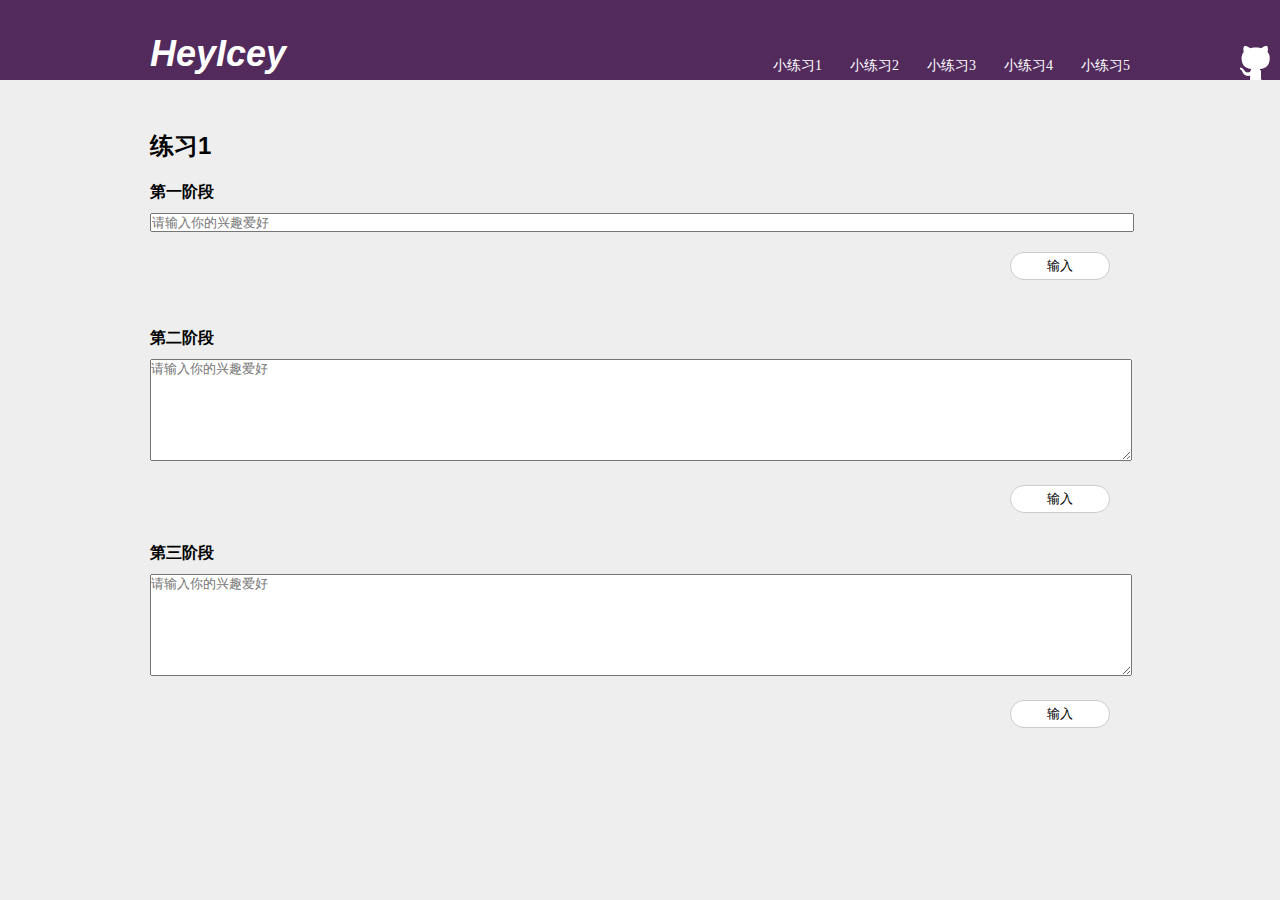
<file: index.html>
<!DOCTYPE html>
<html lang="en">
<head>
	<meta charset="UTF-8">
	<title>Task0002_1</title>
	<link rel="shortcut icon" href="favicon.ico">
	<link rel="stylesheet" href="css/style.css">
	<style>
		body {
			padding-bottom: 100px;
		}
		.content{
			width: 980px;
			margin: 50px auto 0;
		}
		.step {
			margin-top: 20px;
			margin-bottom: 30px;
		}
		.text1 {
			width: 980px;
		}
		textarea{
			width: 980px;
			height: 100px;
		}
		button {
			margin-left: 860px;
			margin-top: 20px;
			width: 100px;
			height: 28px;
			background: #fff;
			border-radius: 15px;
			outline: none;
			color: #000;
			border: 1px solid #ccc;
		}
		button:hover {
			background: #ccc;
			border:1px solid #ccc;
		}
		h4{
			margin-bottom: 10px;
		}
		.post3 label{
			margin-right: 20px;
		}
		h5{
			font-size: 16px;
			margin-bottom: 10px;
			
		}
		.step3-wrap span{
			color: red;
		}
	</style>
</head>
<body>
	<header>
		<div class="header-wrap">
			<h1 class="logo"><a href="index.html">HeyIcey</a></h1>
			<nav>
				<ul>
					<li><a href="task0002_1.html" >小练习1</a></li>
					<li><a href="task0002_2.html" >小练习2</a></li>
					<li><a href="task0002_3.html" >小练习3</a></li>
					<li><a href="task0002_4.html" >小练习4</a></li>
					<li><a href="task0002_5.html">小练习5</a></li>
				</ul>
			</nav>
		</div>
		<a class="header-github" href="https://github.com/HeyIcey" target="_blank"><img src="img/icon-github.png" alt="github picture"></a>
	</header>
	<div class="content">
	 	<h2>练习1</h2>
		<div class="step step1-wrap">
			<h4>第一阶段</h4>
			<input class="text1" type="text" placeholder="请输入你的兴趣爱好">
			<button class="btn1">输入</button>
			<div class="post1"><br> </div>
		</div>
		<div class="step step2-wrap">
			<h4>第二阶段</h4>
			<textarea class="text2" placeholder="请输入你的兴趣爱好"></textarea>
			<button class="btn2">输入</button>
			<div class="post2"></div>
		</div>
		<div class="step step3-wrap">
			<h4>第三阶段</h4>
			<textarea class="text3" placeholder="请输入你的兴趣爱好"></textarea>
			<button  class="btn3">输入</button>
			<div class="post3"></div>
		</div>
	</div>
	<script type="text/javascript" src="js/util.js"></script>
	<script type="text/javascript" src="js/task0002_1.js"></script>

</body>
</html>
<!-- 1 11 2 22 3 33 4 44 5 55 6 66 7 77 8 88 -->
</file>
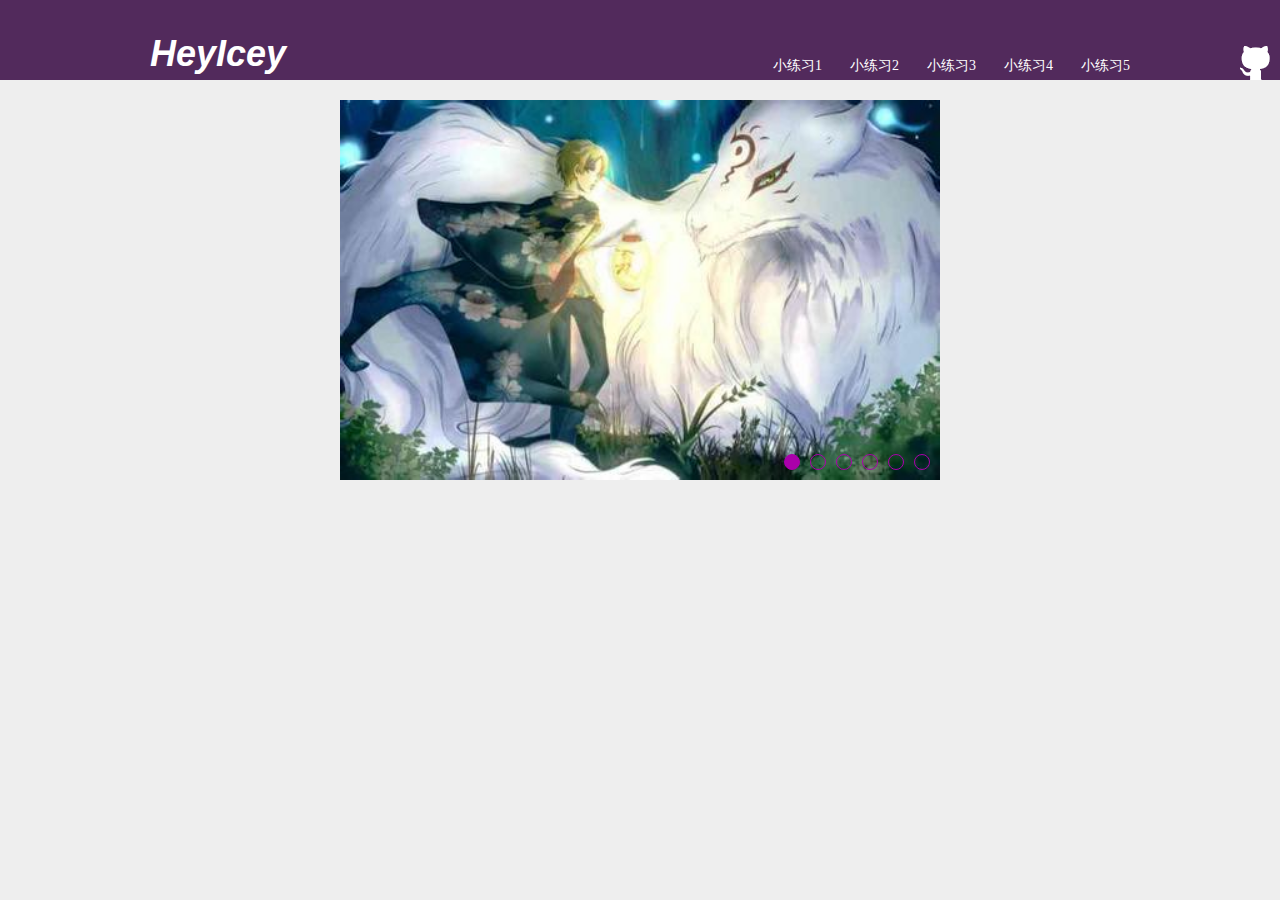
<file: task0002_3.html>
<!DOCTYPE html>
<html lang="en">

<head>
    <meta charset="UTF-8">
    <title>轮播图</title>
    <link rel="shortcut icon" href="favicon.ico">
    <link rel="stylesheet" href="css/style.css">
    <style>
    .rotation-wrapper {
        position: relative;
        width: 600px;
        height: 380px;
        margin: 20px auto;
        overflow: hidden;
    }
    
    .banner {
        position: absolute;
        width: 4800px;
        height: 380px;
        font-size: 0;
    }
    
    .banner img {
        width: 600px;
        height: 380px;
    }
    
    .list {
        position: absolute;
        bottom: 0;
        right: 0;
        font-size: 0;
    }
    
    .list span {
        display: inline-block;
        width: 14px;
        height: 14px;
        border-radius: 50%;
        margin-right: 10px;
        border: 1px solid #a0a;
        cursor: pointer;
    }
    
    .on {
        background: #a0a;
    }
    
    .arrow {
        display: none;
        position: absolute;
        background: rgba(0, 0, 0, .3);
        font-size: 38px;
        width: 40px;
        height: 40px;
        text-align: center;
        line-height: 40px;
        top: 180px;
    }
    
    #next {
        right: 0;
    }
    
    .rotation-wrapper:hover .arrow {
        display: block;
    }
    
    .arrow:hover {
        background: rgba(0, 0, 0, .7);
    }
    </style>
</head>

<body>
    <header>
        <div class="header-wrap">
            <h1 class="logo"><a href="index.html">HeyIcey</a></h1>
            <nav>
                <ul>
                    <li><a href="task0002_1.html">小练习1</a></li>
                    <li><a href="task0002_2.html">小练习2</a></li>
                    <li><a href="task0002_3.html">小练习3</a></li>
                    <li><a href="task0002_4.html">小练习4</a></li>
                    <li><a href="task0002_5.html">小练习5</a></li>
                </ul>
            </nav>
        </div>
        <a class="header-github" href="https://github.com/HeyIcey" target="_blank"><img src="img/icon-github.png" alt="github picture"></a>
    </header>
    <div class="rotation-wrapper">
        <div class="banner" style="left:-600px;">
            <img src="img/6.jpg">
            <img src="img/1.jpg">
            <img src="img/2.jpg">
            <img src="img/3.jpg">
            <img src="img/4.jpg">
            <img src="img/5.jpg">
            <img src="img/6.jpg">
            <img src="img/1.jpg">
        </div>
        <div class="list">
            <span index='1' class="on"></span>
            <span index='2'></span>
            <span index='3'></span>
            <span index='4'></span>
            <span index='5'></span>
            <span index='6'></span>
        </div>
        <a href="#" id="prev" class="arrow">&lt;</a>
        <a href="#" id="next" class="arrow">&gt;</a>
    
    </div>
    <script type="text/javascript" src="js/util.js"></script>
    <script type="text/javascript" src="js/task0002_3.js"></script>
</body>

</html>
</file>
<file: css/style.css>
* {
    margin: 0;
    padding: 0;
    font-family: "Microsoft YaHei", "SimSun", sans-serif;
    color: #000;
}

ul,
li {
    list-style: none;
}

a {
    text-decoration: none;
    color: #fff;
}

body {
    background: #eee;
    min-width: 980px;
}


/* 页首 */

header {
    width: 100%;
    height: 80px;
    background: #522a5c;
    min-width: 980px;
    position: relative;
}

.header-wrap {
    width: 980px;
    height: 80px;
    margin: 0 auto;
    position: relative;
    bottom: 5px;
}

.logo {
    bottom: 0;
    position: absolute;
    font-size: 36px;
    font-style: italic;
}

header nav {
    font-size: 0px;
    position: absolute;
    right: 0;
    bottom: 0;
}

header nav li {
    display: inline-block;
}

header nav a {
    font-size: 14px;
    font-family: "SimSun";
    margin-left: 28px;
}

.header-github {
    font-size: 0px;
    position: absolute;
    right: 10px;
    bottom: 0px;
}

@media (max-width: 980px) {
    .header-github {
        display: none;
    }
}


/* 首页 */

.index-main {
    width: 100%;
    min-width: 980px;
    font-size: 0;
}

.banner-wrap {
    width: 100%;
    position: relative;
}

.banner-wrap img {
    width: 100%;
    height: 568px;
    position: absolute;
}

.text-wrap {
    width: 980px;
    height: 568px;
    position: relative;
    margin: 0 auto;
}

.text-wrap article {
    width: 362px;
    position: absolute;
    bottom: 0;
    right: 0;
    background: linear-gradient(to bottom, rgba(255, 255, 255, .7) 0%, rgba(255, 255, 255, .5) 75%, rgba(255, 255, 255, 0) 100%);
}

.text-wrap article h2 {
    color: #fff;
    margin-top: 10px;
    margin-right: 10px;
    font-size: 14px;
    text-align: right;
    margin-bottom: 12px;
}

.text-wrap article p {
    color: #fff;
    margin-left: 10px;
    margin-right: 10px;
    margin-bottom: 30px;
    line-height: 150%;
    font-size: 12px;
    text-indent: 2em;
}

.index-condent {
    margin-top: 10px;
    margin-bottom: 110px;
    position: relative;
}

.post-wrap {
    margin: 0 auto;
    width: 980px;
    overflow: hidden;
}

.post-wrap article {
    width: 320px;
    background: #fff;
    float: left;
    padding-bottom: 10000px;
    margin-bottom: -10000px;
}

.post-wrap article:nth-child(2),
.post-wrap article:nth-child(3) {
    margin-left: 10px;
}

.post-wrap article img {
    margin: 10px 10px 15px;
    width: 300px;
    height: 180px;
}

.post-wrap article p {
    text-indent: 2em;
    color: #333;
    padding: 0 30px 25px;
    font-size: 12px;
    line-height: 170%;
}

.index-information {
    background: #fff;
    text-align: center;
}

.index-information img {
    width: 160px;
    height: 160px;
    border-radius: 80px;
    margin-top: -50px;
    margin-bottom: 50px;
}

.index-information article h2 {
    font-size: 20px;
    color: #333;
}

.index-information article p {
    text-align: left;
    text-indent: 2em;
    margin: 38px auto 0;
    font-size: 14px;
    color: #333;
    width: 600px;
    padding-bottom: 186px;
}


/* 文章 */

.blog-content {
    width: 1032px;
    margin: 20px auto 0;
    overflow: hidden;
    position: relative;
}

.blog-main {
    width: 762px;
    margin-bottom: 330px;
}

.blog-item {
    position: relative;
    margin-bottom: 12px;
}

.blog-item .tag {
    width: 52px;
    position: absolute;
    left: 0;
    top: 20px;
    text-align: center;
}

.blog-item .date,
.blog-item .type {
    height: 42px;
    line-height: 42px;
    font-size: 14px;
    color: #fff;
}

.blog-item .date {
    background: #522a5c;
}

.blog-item .type {
    background: #a660b7;
}

.blog-item section {
    margin-left: 52px;
    background: #fff;
}

.blog-item section h2 {
    padding-top: 18px;
    padding-left: 16px;
    margin-bottom: 4px;
    color: #a660b7;
    font-size: 16px;
}

.blog-item section h3 {
    padding-left: 16px;
    margin-bottom: 18px;
    color: #666;
    font-size: 12px;
}

.blog-item section p {
    text-indent: 2em;
    padding: 0 16px;
    font-size: 14px;
    font-family: "Microsoft YaHei";
    line-height: 22px;
    color: #333;
}

.blog-push {
    text-align: right;
    font-size: 14px;
    margin-top: 38px;
    padding-right: 24px;
    padding-bottom: 16px;
}

.blog-push span {
    color: #999;
}

.page-wrap {
    text-align: center;
}

.page-wrap span {
    display: inline-block;
    margin-left: 5px;
    background: #fff;
    padding: 5px 15px;
}

.page-wrap span a {
    color: #000;
}

.page-wrap .page-current {
    background: #522a5c;
}

.page-wrap .invalied {
    color: #ccc;
}

.page-wrap .page-current a {
    color: #fff;
}

.blog-sidebar {
    width: 260px;
    position: absolute;
    top: 0;
    right: 0;
    overflow: hidden;
}

.side-search {
    position: relative;
    height: 80px;
    background: #fff;
}

.search-form {
    font-size: 0;
    position: absolute;
    top: 20px;
    left: 20px;
    height: 40px;
    width: 220px;
}

.search-form:hover {
    border: 1px solid #000;
}

.keyword {
    background: url(../img/search.png) no-repeat;
    height: 40px;
    border: none;
    width: 170px;
}

.keyword:focus {
    background: none;
}

.submit {
    height: 40px;
    width: 50px;
    border: none;
    background: #aaa;
    color: #fff;
}

.submit:hover {
    background: #522a5c;
}

.side-bloglink {
    margin-top: 15px;
    background: #fff;
}

.blog-link {
    width: 260px;
    height: 50px;
    font-size: 18px;
    line-height: 50px;
    color: #666;
    text-indent: 2em;
    border-bottom: 1px solid#ddd;
    border-left: 6px solid #dfc6e6;
}

.blog-link:hover {
    border-left: 3px solid #522a5c;
}

.side-calendar {
    margin-top: 15px;
    background: #fff;
    position: relative;
    padding-top: 10px;
    padding-bottom: 16px;
}

.calendar {
    padding: 10px;
    width: 240px;
    margin: 0 auto;
}

.calendar-head td {
    color: #522a5c;
    font-weight: bold;
    font-size: 16px;
    line-height: 32px;
}

table {
    border-collapse: collapse;
}

.calendar-body tr {
    border-bottom: 1px solid #eee;
}

td {
    text-align: center;
    color: #999;
    font-size: 14px;
    line-height: 28px;
}

.calendar-body .today {
    background: #522a5c;
}

.side-tags {
    margin-top: 10px;
    background: #fff;
}

.tag-wrap {
    padding: 14px 10px 20px 18px;
}

.tag-wrap .tags {
    font-size: 16px;
    margin-bottom: 20px;
    color: #666;
}

.tag-js,
.tag-css,
.tag-flex,
.tag-webgl,
.tag-html,
.tag-canvas,
.tag-pro,
.tag-h5,
.tag-grid,
.tag-node,
.tag-jq,
.tag-echarts {
    color: #773c88;
}

.tag-js {
    font-size: 30px;
}

.tag-css {
    font-size: 18px;
}

.tag-flex {
    font-size: 12px;
}

.tag-webgl {
    font-size: 12px;
}

.tag-html {
    font-size: 26px;
}

.tag-canvas {
    font-size: 16px;
}

.tag-pro {
    font-size: 14px;
}

.tag-h5 {
    font-size: 18px;
}

.tag-grid {
    font-size: 12px;
}

.tag-node {
    font-size: 18px;
}

.tag-css {
    font-size: 12px;
}

.tag-jq {
    font-size: 22px;
}

.tag-echarts {
    font-size: 16px;
}


/* 作品 */

.gallery-content {
    width: 980px;
    margin: 20px auto 80px;
    position: relative;
    overflow: hidden;
}

.gallery-main {
    position: relative;
    width: 710px;
    float: left;
    box-sizing: border-box;
    height: 1000px;
}

.gallery-sidebar {
    position: relative;
    float: right;
    width: 260px;
}

.tab-menu {
    box-sizing: border-box;
    display: inline-block;
    font-size: 0;
    background: #fff;
}

.tab-menu span {
    box-sizing: border-box;
    font-size: 16px;
    display: inline-block;
    padding: 15px 20px 20px;
    border-left: 2px solid #eee;
}

.tab-menu span:hover {
    border-bottom: 2px solid #eee;
}

.tab-all {
    border-top: 4px solid #df46d6;
}

.tab-all:hover {
    border-top: 4px solid #33a5e2;
}

.tab-js {
    border-top: 4px solid #5fd366;
}

.tab-js:hover {
    border-top: 4px solid #12ff20;
}

.tab-ui {
    border-top: 4px solid #5900b2;
}

.tab-ui:hover {
    border-top: 4px solid #0e5ef7;
}

.tab-fw {
    border-top: 4px solid #8c2300;
}

.tab-fw:hover {
    border-top: 4px solid #e11;
}

.tab-app {
    border-top: 4px solid #d9a300;
}

.tab-app:hover {
    border-top: 4px solid #f9ec01;
}

.main-wrap {
    background: #fff;
    padding: 20px;
    box-sizing: border-box;
    height: 900px;
}

.post {
    margin-bottom: 10px;
    font-size: 0;
    width: 160px;
    float: left;
    margin-right: 6px;
}

.post h3 {
    text-align: center;
}

.gallery-main .post article {
    box-sizing: border-box;
    padding: 10px;
    font-size: 10px;
}
.art1{
    background: #cfb0de;
}
.art2{
    background: #2348c9;
}
.art3{
    background: #3afa0a;
}
.art4{
    background: #fcb009;
}
.art5{
    background: #2ebf1e;
}
.art6{
    background: #aa00fc;
}
.art7{
    background: #0bfaf3;
}
.art8{
    background: #db2cf1;
}
.art9{
    background: #fbf908;
}
.art10{
    background: #fb1208;
}
.post article p {
    text-indent: 2em;
}

.post-big {
    width: 330px;
}

.post img {
    width: 160px;
}

.post-big img {
    width: 330px;
}
.post:nth-child(1) {
    position: absolute;
    top: 80px;
}
.post:nth-child(2) {
    position: absolute;
    top: 80px;
    left: 360px;
}
.post:nth-child(3) {
    position: absolute;
    top: 80px;
    right: 10px;
}
.post:nth-child(4) {
    position: absolute;
    top: 380px;
}

.post:nth-child(5) {
    position: absolute;
    top: 380px;
    left: 190px;
}

.post:nth-child(6) {
    position: absolute;
    top: 305px;
    left: 360px;
}

.post:nth-child(7) {
    position: absolute;
    top: 360px;
    right: 10px;
}

.post:nth-child(8) {
    position: absolute;
    top: 660px;
    left: 20px;
}

.post:nth-child(9) {
    position: absolute;
    top: 600px;
    left: 188px;
}

.post:nth-child(10) {
    position: absolute;
    top: 590px;
    left: 360px;
}

.clearfix {
    clear: both;
}

.more {
	text-align: center;
	line-height: 28px;
	width: 100%;
    position: absolute;
    bottom: 0;
    background: #fff;
}

.popular-list {
	box-sizing: border-box;
	background: #fff;
	padding: 20px  0;
	padding-left: 10px;
	margin-top: 10px;
}
.list-wrap h3{
	color: #666;
	font-size: 16px;
	margin-bottom: 26px;
}
.list {
	margin-bottom: 10px;
}
.list-num { 
	text-align: center;
	box-sizing: border-box;
	display: inline-block;
	width: 20px;
	height: 20px;
	background: #522a5c;
	line-height: 20px;
	font-size: 14px;
	color: #fff;
	border-radius: 10px;
	margin-right: 10px;
}
.list-bar {
	display: inline-block;
	width: 100px;
	height: 20px;
	background: #f6f6f6;
}
.list-num1 {
	display: inline-block;
	width: 100px;
	height: 20px;
	background: #522a5c;
}
.list-num2 {
	display: inline-block;
	width: 80px;
	height: 20px;
	background: #522a5c;
}
.list-num3 {
	display: inline-block;
	width: 60px;
	height: 20px;
	background: #522a5c;
}
.list-num4 {
	display: inline-block;
	width: 40px;
	height: 20px;
	background: #522a5c;
}
.list-num5 {
	display: inline-block;
	width: 20px;
	height: 20px;
	background: #522a5c;
}
.list-name {
	margin-left: 8px;
}
/* 关于 */
.about-content {
	position: relative;
	width: 980px;
	margin: 100px auto;
	background: #fff;

}
.axis {
	font-size: 0;
	position: relative;
	left: 390px;
	width: 200px;
	box-sizing: border-box;
	text-align: center;
}

.axis img {
	width: 100px;
	height: 100px;
	box-sizing: border-box;
	border-radius: 50px;
	border: 4px solid #eee;
}
.axis img:nth-child(1){
	box-sizing: border-box;
	width: 160px;
	height: 160px;
	border-radius: 80px;
	margin-top: -50px;
	border: 8px solid #eee;
}
.bar {
	position: relative;
	left: 100px;
	width: 5px;
	background: #999;
}
.bar1 {
	height: 150px;
}
.bar2 {
	height: 110px;
}
.bar3 {
	height: 10px;
}
.bar4 {
	height: 30px;
}
.bar5 {
	height: 50px;
}
.bar6 {
	height: 10px;
}
.bar7 {
	height: 180px;
}
.axis div:nth-child(1) {
	height: 150px;
}
.year {
	position: relative;
	left: 2px;
	font-size: 16px;
	background: #fff;
	border: 6px solid #eee;
	display: inline-block;
	padding: 4px 10px;
	border-radius: 14px;
}
.tag {
	position: absolute;
	top: 100px;
	left: 300px;
	font-size: 26px;
	font-style: italic;
	height: 900px;
}
.tag div:nth-child(1) {
	position: relative;
	top: 20px;
	left: 60px;
	margin-bottom: 220px;
}
.tag div:nth-child(2) {
	position: relative;
	top: 20px;
	left: 40px;
	margin-bottom: 160px;
}
.tag div:nth-child(3) {
	position: relative;
	top: 28px;
	left: 20px;
	margin-bottom: 240px;
}
.tag div:nth-child(4) {
	position: relative;
	top: 30px;
	left: 20px;

}
.detail {
	position: absolute;
	top: 140px;
	right: 80px;
	width: 320px;
}
.detail p:nth-child(1) {
	position: relative;
	text-indent: 2em;
	font-size: 12px;
	line-height: 24px;
	margin-bottom: 120px;
}
.detail p:nth-child(2) {
	position: relative;
	font-size: 12px;
	line-height: 24px;
	margin-bottom: 160px;
}
.detail p:nth-child(3) {
	position: relative;
	font-size: 16px;
	line-height: 24px;
	margin-bottom: 45px;
}
.detail p:nth-child(4) {
	position: relative;
	font-size: 16px;
	line-height: 24px;
	margin-bottom: 180px;
}
/* 页脚 */

footer {
    position: relative;
    s width: 100%;
    min-width: 980px;
    background: #000;
    text-align: center;
}

footer nav {
    font-size: 0px;
    height: 36px;
    line-height: 36px;
    border-bottom: 1px solid #333;
}

footer nav li {
    font-size: 16px;
    margin-right: 24px;
    display: inline-block;
}

.footer-map {
    margin-top: 40px;
}

.map-wrap {
    margin: 0 auto;
    overflow: hidden;
    position: relative;
}

.mapli {
    width: 18%;
    font-size: 0px;
    display: inline-block;
}

.link {
    font-size: 16px;
    color: #ccc;
    margin-bottom: 28px;
}

.mapli a {
    font-size: 10px;
    line-height: 20px;
}

.mapli a:hover {
    text-decoration: underline;
}

.copyright {
    font-size: 0px;
    margin-top: 96px;
}

.copy-info {
    font-size: 12px;
}

.footer-github {
    display: inline-block;
    margin-top: 18px;
}
</file>
